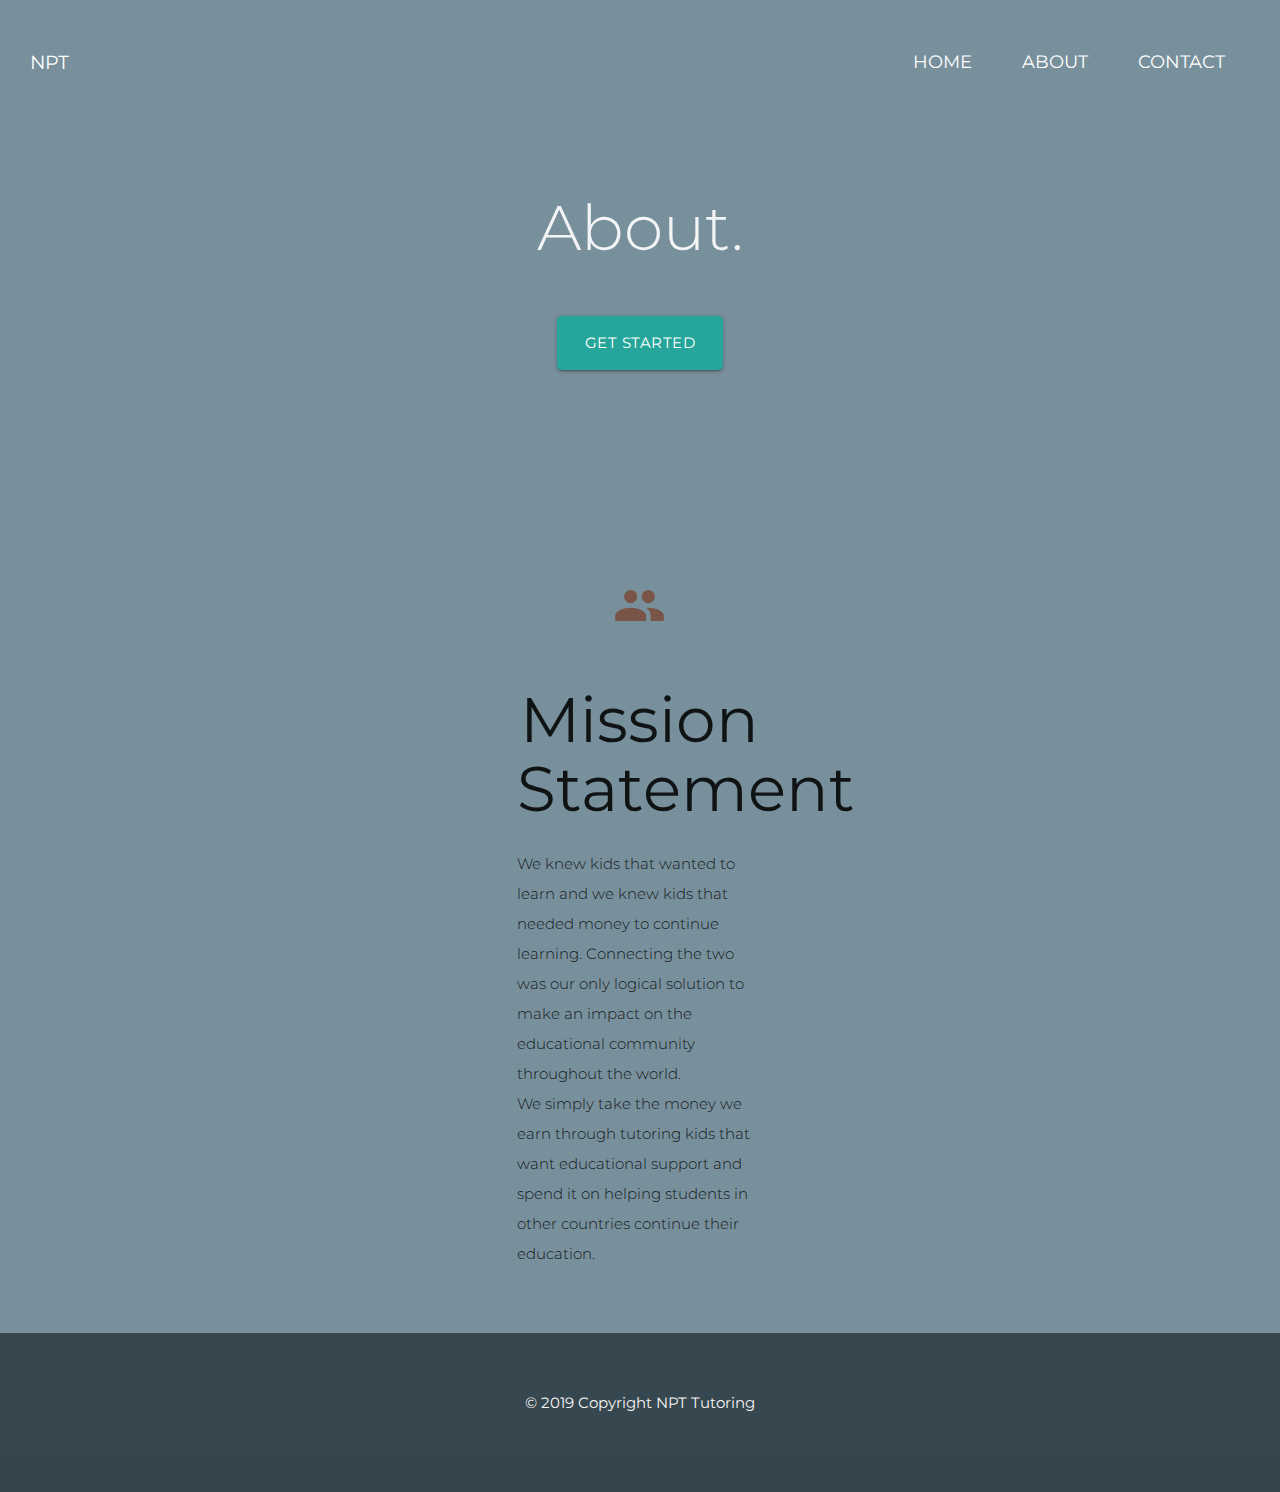
<file: Minimal Responsive Navigation copy/about.html>
<!DOCTYPE html>
<html lang="en">

<head>
    <meta http-equiv="Content-Type" content="text/html; charset=UTF-8"/>
    <meta name="viewport" content="width=device-width, initial-scale=1"/>
    <title>NPT - About</title>

    <!-- CSS  -->
    <link href="https://fonts.googleapis.com/icon?family=Material+Icons" rel="stylesheet">
    <link href="about.css" type="text/css" rel="stylesheet" media="screen,projection"/>
    <link href="style.css" type="text/css" rel="stylesheet" media="screen,projection"/>
    <link href='https://fonts.googleapis.com/css?family=Montserrat' rel='stylesheet'>
</head>
<body style="background-color: #78909c">

    <style>    
        nav ul li a
        {
            color: white;
            font-size: 18px;
        }
    </style>
    <div id="index-banner" class="parallax-container">
        
        
      <nav class="transparent z-depth-0" role="navigation">
          <div class="nav-wrapper container" id="menu-container" >
              <a id="logo-container" href="index.html" class="brand-logo white-text" media="">NPT</a>
              <ul class="right hide-on-med-and-down" id="menu-items">
                  <li><a class="" href="index.html" >HOME</a></li>
                  <li><a href="about.html">ABOUT</a></li>
                  <li><a href="contact.html">CONTACT</a></li>
              </ul>
              <ul id="nav-mobile" class="sidenav">
                  <li><a href="#">Navbar Link</a></li>
              </ul>
              <a href="#" data-target="nav-mobile" class="sidenav-trigger"><i class="material-icons">menu</i></a>
          </div>
      </nav>
        
        
      <div class="section no-pad-bot">
          <div class="container">
              <br><br>
          
              <h1 class="header center teal-text text-lighten-2">  </h1>
              <div class="row center">
                  <!--<h1 class="header col s12 light">Education.</h1>-->
                  <h1 class="header col s12 light">About.</h1>
              </div>
              <div class="row center">
                  <a href="http://materializecss.com/getting-started.html" id="download-button" class="btn-large waves-effect waves-light teal lighten-1">Get Started</a>
              </div>
              <br><br>
          </div>
      </div>
      <!--<div class="parallax"><img src="naturebackground.gif" alt="Unsplashed background img 1"></div>-->
    </div>
    
    <div class="container">
        <div class="section">
            <!--   Icon Section   -->
            <div class="row">
                <div class="col s12 m4">
                    <div class="icon-block">
                        <h2 class="center brown-text">
                            <i class="material-icons"></i>
                        </h2>
                        <h5 class="center"></h5>
                        <p class="light"></p>
                    </div>
                </div>

                <div class="col s12 m4">
                    <div class="icon-block">
                        <h2 class="center brown-text">
                            <i class="material-icons">group</i>
                        </h2>
                        <h1 class="center">Mission Statement</h1>
                        <p class="light">We knew kids that wanted to learn and we knew kids that needed money to continue learning. Connecting the two was our only logical solution to make an impact on the educational community throughout the world. <br> We simply take the money we earn through tutoring kids that want  educational support and spend it on helping students in other countries continue their education. </p>
                    </div>

                    <h3>

                    </h3>
                </div>        
            </div>
        </div>
    </div>
    <!--  Scripts-->
    <script src="https://code.jquery.com/jquery-2.1.1.min.js"></script>
    <script src="materialize.js"></script>
    <script src="init.js"></script>
    
    </body>
    <footer class="page-footer">
        <div class="container">
            <div class="row">
                <!--<h5 class="white-text">Footer Content</h5>-->
                <p class="grey-text text-lighten-4" id="copyright">© 2019 Copyright NPT Tutoring</p>
                <div class="col l4 offset-l2 s12">
                    <!--<h5 class="white-text">Links</h5>
                    <ul>
                      <li><a class="grey-text text-lighten-3" href="#!">Link 1</a></li>
                      <li><a class="grey-text text-lighten-3" href="#!">Link 2</a></li>
                      <li><a class="grey-text text-lighten-3" href="#!">Link 3</a></li>
                      <li><a class="grey-text text-lighten-3" href="#!">Link 4</a></li>
                    </ul>-->
                </div>
            </div>
        </div>
        <div class="footer-copyright">
            <!--<div class="container">© 2019 Copyright NPT Tutoring
            <a class="grey-text text-lighten-4 right" href="#!">More Links</a>
            </div>-->
        </div>
    </footer>
</html>
</file>
<file: Minimal Responsive Navigation copy/style.css>
/* Custom Stylesheet */
/**
 * Use this file to override Materialize files so you can update
 * the core Materialize files in the future
 *
 * Made By MaterializeCSS.com
 */

nav ul a,
nav .brand-logo {
  color: #444;
}

p {
  line-height: 2rem;
}

.sidenav-trigger {
  color: #26a69a;
}

.parallax-container {
  min-height: 380px;
  line-height: 0;
  height: auto;
  color: rgba(255,255,255,.9);
  
}
  .parallax-container .section {
    width: 100%;
}

@media only screen and (max-width : 992px) {
  .parallax-container .section {
    position: absolute;
    top: 40%;
  }
  #index-banner .section {
    top: 10%;
  }
}

@media only screen and (max-width : 600px) {
  #index-banner .section {
    top: 0;
  }
}

.icon-block {
  padding: 0 15px;
}
.icon-block .material-icons {
  font-size: inherit;
}

footer.page-footer {
  margin: 0;
}
</file>
